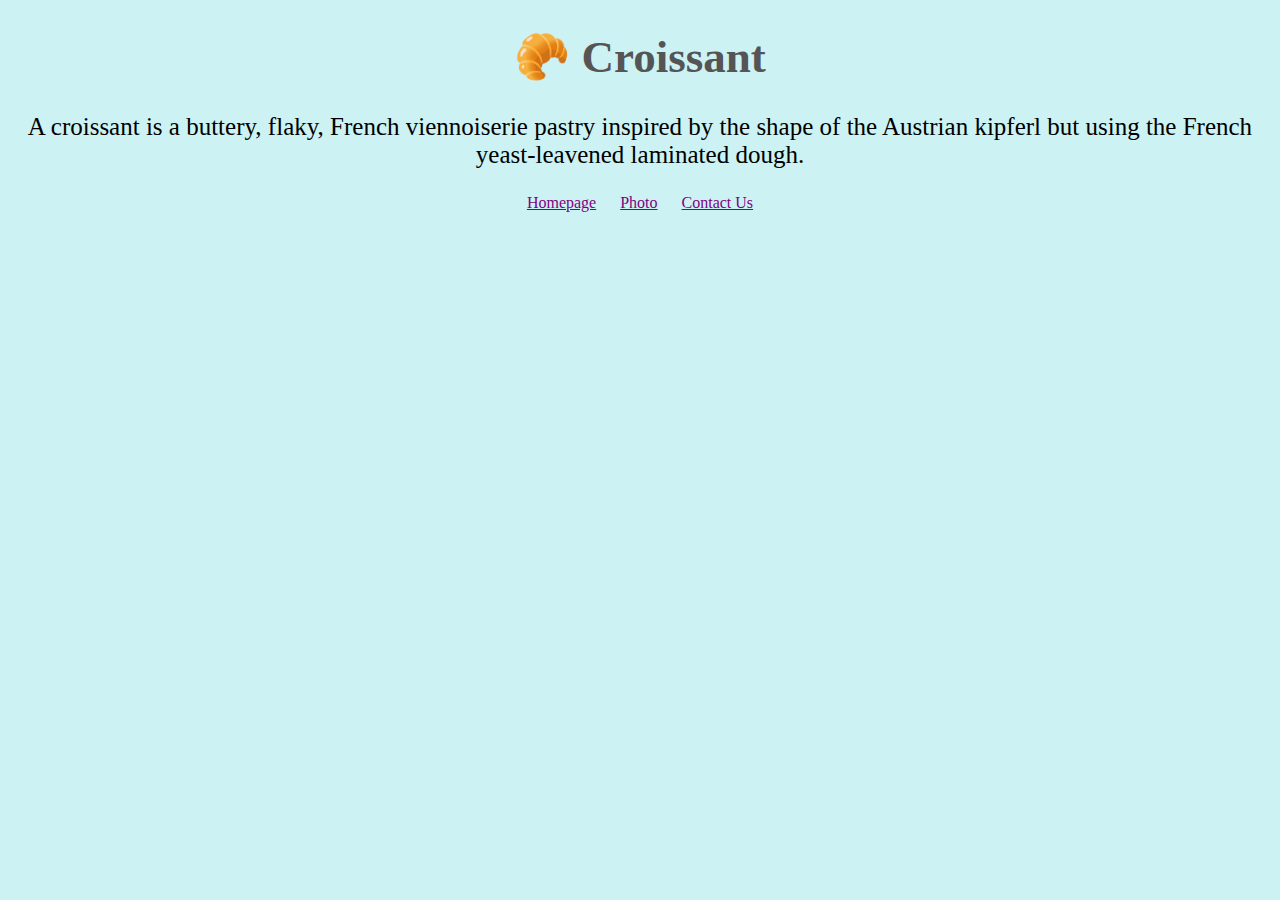
<file: index.html>
<!DOCTYPE html>
<html lang="en">
  <head>
    <meta charset="UTF-8" />
    <meta http-equiv="X-UA-Compatible" content="IE=edge" />
    <meta name="viewport" content="width=device-width, initial-scale=1.0" />
    <title>All about Croissants - Croissant.com</title>
    <meta
      name="description"
      content="All about croissants, info, pictures. Contact us
    for more!"
    />

    <link rel="stylesheet" href="/src/style.css" />
  </head>
  <body>
    <h1>🥐 Croissant</h1>
    <p>
      A croissant is a buttery, flaky, French viennoiserie pastry inspired by
      the shape of the Austrian kipferl but using the French yeast-leavened
      laminated dough.
    </p>
    <footer>
      <a href="/index.html" title="Home">Homepage</a>
      <a href="/photo.html" title="Croissant Photo">Photo</a>
      <a href="/contact.html" title="Contact">Contact Us</a>
    </footer>
  </body>
</html>
</file>
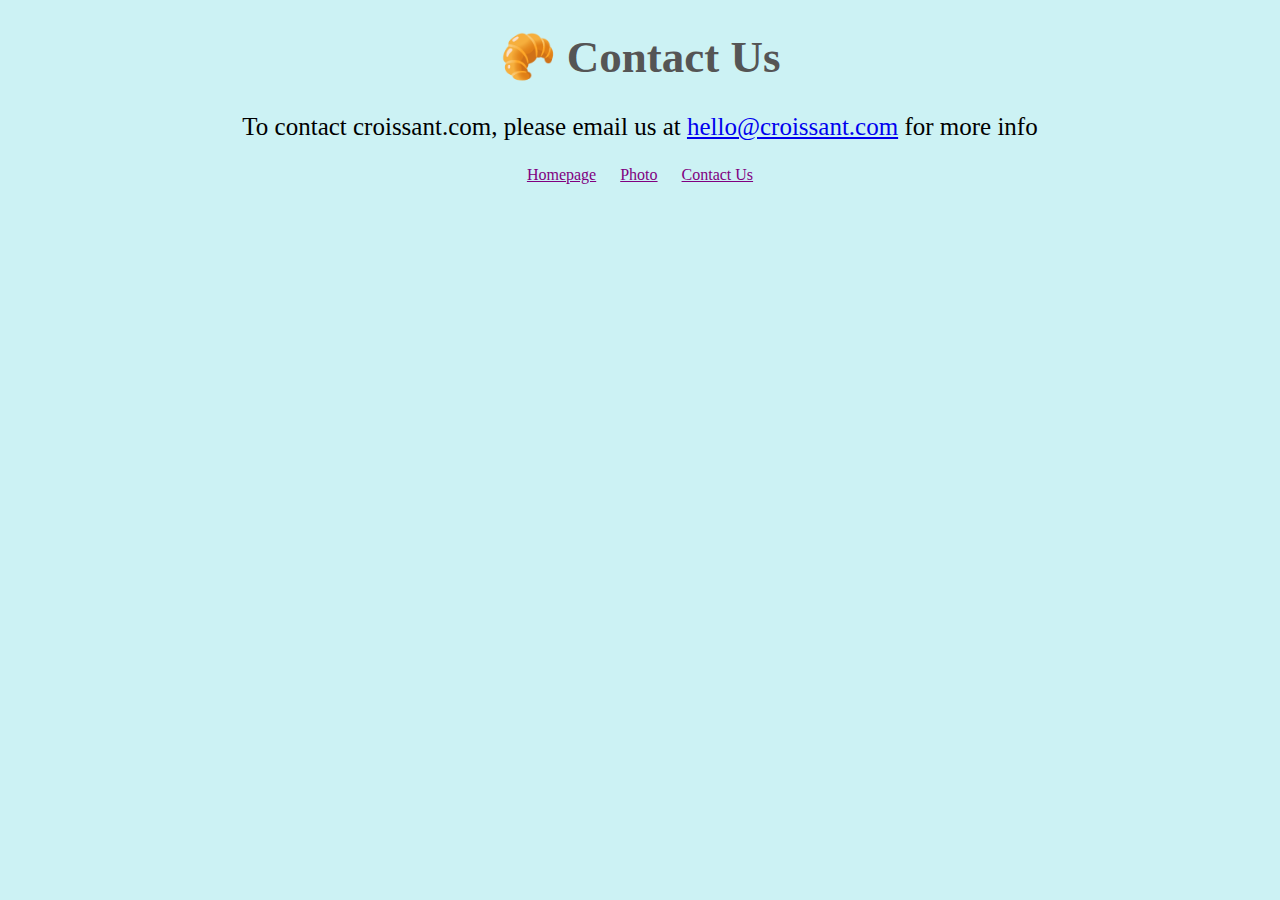
<file: contact.html>
<!DOCTYPE html>
<html lang="en">
  <head>
    <meta charset="UTF-8" />
    <meta http-equiv="X-UA-Compatible" content="IE=edge" />
    <meta name="viewport" content="width=device-width, initial-scale=1.0" />
    <title>Contact Us - Croissant.com</title>
    <link rel="stylesheet" href="/src/style.css" />
  <meta
      name="description"
      content="Contact us at Croissant.com"
    /> </head>
  <body>
    <h1>🥐 Contact Us</h1>
   <p>To contact croissant.com, please email us at <a href="mailto:hello@croissant.com" title="Contact us by email">hello@croissant.com</a> for more info</p> 
    <footer>
      <a href="/index.html" title="Home">Homepage</a>
      <a href="/photo.html" title="Croissant Photo">Photo</a>
      <a href="/contact.html" title="Contact Us">Contact Us</a>
    </footer>
</html>
</file>
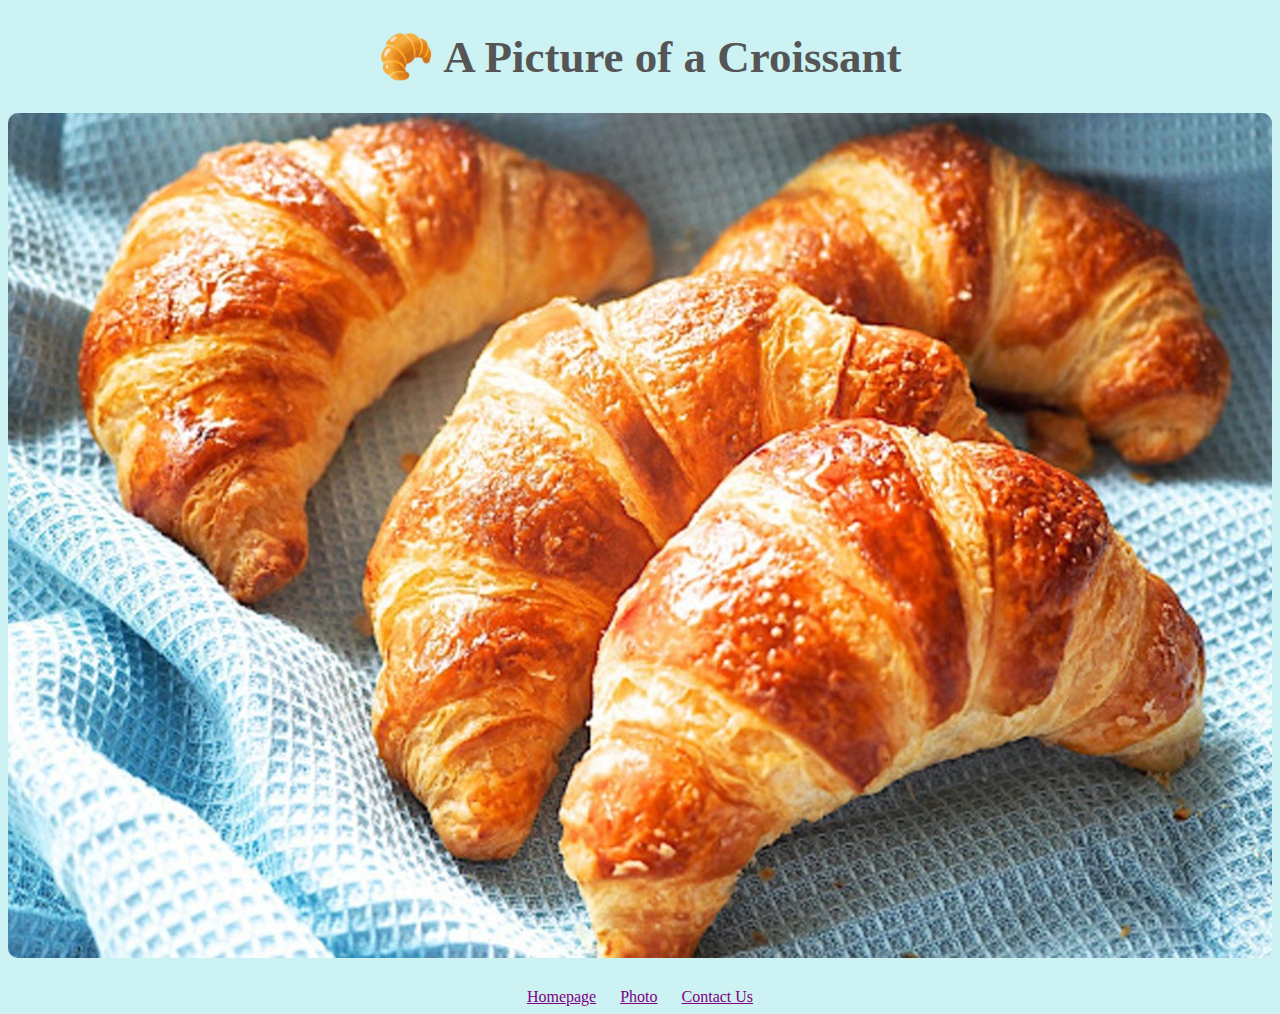
<file: photo.html>
<!DOCTYPE html>
<html lang="en">
  <head>
    <meta charset="UTF-8" />
    <meta http-equiv="X-UA-Compatible" content="IE=edge" />
    <meta name="viewport" content="width=device-width, initial-scale=1.0" />
    <title>Croissant Photo - Croissant.com</title>
    <link rel="stylesheet" href="/src/style.css" />
<meta
      name="description"
      content="Croissant photos!"
    />  
</head>
  <body>
    <h1>🥐 A Picture of a Croissant</h1>
    <img
      src="/img/cornetti-italian-croissants-24713-1.jpg"
      alt="Croissants on blue napkin"
    />
    <footer>
      <a href="/index.html" title="Home">Homepage</a>
      <a href="/photo.html" title="Croissant Photo">Photo</a>
      <a href="/contact.html" title="Contact">Contact Us</a>
    </footer>
  </body>
</html>
</file>
<file: src/style.css>
body {
  background: #ccf2f4;
  margin: 8px;
}
h1,
p {
  text-align: center;
}
h1 {
  font-size: 45px;
  color: #555555;
  display: block;
  font-weight: bold;
}
p {
  font-size: 25px;
}
img {
  max-width: 100%;
  border-radius: 10px;
  display: block;
  margin: 30px auto;
}
footer {
  text-align: center;
}
footer a {
  margin: 10px;
  color: purple;
}
</file>
